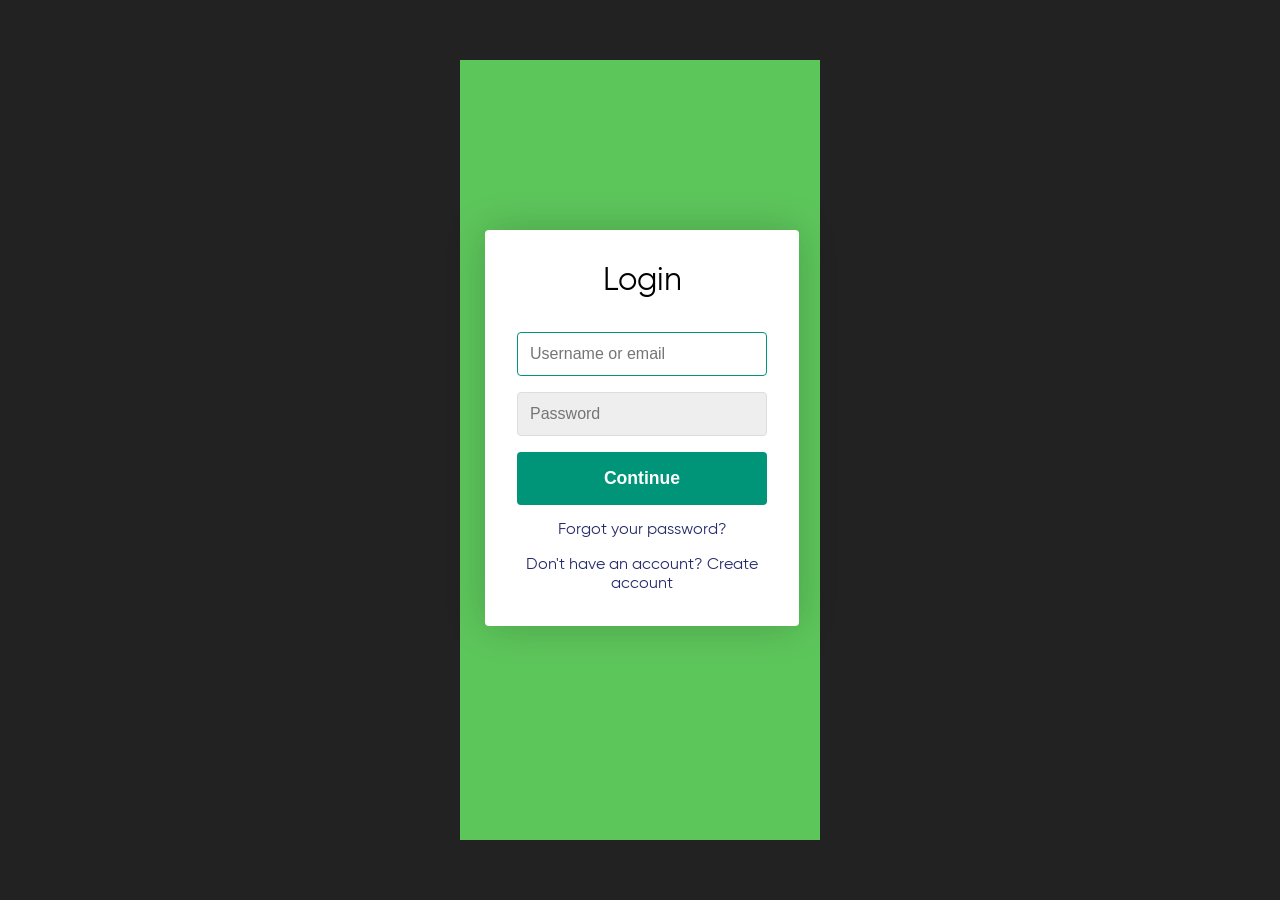
<file: index.html>
<!DOCTYPE html>
<html lang="en">
<head>
    <meta charset="UTF-8">
    <meta name="viewport" content="width=device-width, initial-scale=1.0">
    <title>Budget App - JavaScript</title>
    <link rel="stylesheet" href="style.css">
</head>
    <link rel="shortcut icon" href="/assets/favicon.ico">
    <link rel="stylesheet" href="loginsignup_style.css">
</head>
<body>
    <div class="regis-container">
        <div class="container">

            <form class="form" id="login" method='post' action="user_login.php">
                <h1 class="form__title">Login</h1>
                <div class="form__message form__message--error"></div>
                <div class="form__input-group">
                    <input type="text" class="form__input" name="cred" autofocus placeholder="Username or email">
                    <div class="form__input-error-message"></div>
                </div>
                <div class="form__input-group">
                    <input type="password" class="form__input" name="pass" autofocus placeholder="Password">
                    <div class="form__input-error-message"></div>
                </div>
                <button class="form__button" type="submit">Continue</button>
                <p class="form__text">
                    <a class="form__link" href="./" id="linkForgotPassword">Forgot your password?</a>
                </p>
                <p class="form__text">
                    <a class="form__link" href="./" id="linkCreateAccount">Don't have an account? Create account</a>
                </p>
            </form>

            <form class="form form--hidden" id="createAccount" method="post" action="user_signup.php">
                <h1 class="form__title">Create Account</h1>
                <div class="form__message form__message--error"></div>
                <div class="form__input-group">
                    <input type="text" id="signupUsername" class="form__input" name="uname" autofocus placeholder="Username">
                    <div class="form__input-error-message"></div>
                </div>
                <div class="form__input-group">
                    <input type="text" id="signupEmail" class="form__input" name="email" autofocus placeholder="Email Address">
                    <div class="form__input-error-message"></div>
                </div>
                <div class="form__input-group">
                    <input type="password" id="signupPassword" class="form__input" name="pass" autofocus placeholder="Password">
                    <div class="form__input-error-message"></div>
                </div>
                <div class="form__input-group">
                    <input type="password" id="signupConfirmPassword" class="form__input" autofocus placeholder="Confirm password">
                    <div class="form__input-error-message"></div>
                </div>
                <button class="form__button" type="submit">Continue</button>
                <p class="form__text">
                    <a class="form__link" href="./" id="linkLogin">Already have an account? Sign in</a>
                </p>
            </form>

            
            <form class="form form--hidden" id="forgotPassword">
                <h1 class="form__title">Input Registered E-mail</h1>
                <div class="form__message form__message--error"></div>
                <div class="form__input-group">
                    <input type="text" class="form__input" autofocus placeholder="E-mail Address">
                    <div class="form__input-error-message"></div>
                </div>
                <button class="form__button" type="submit">Submit</button>
                <p class="form__text">
                    <a class="form__link" href="./" id="linkCreateAccount">Don't have an account? Create account</a>
                </p>
            </form>

        </div>
    </div>

    <script src="./login_signup.js"></script>

</body>
</html>
</file>
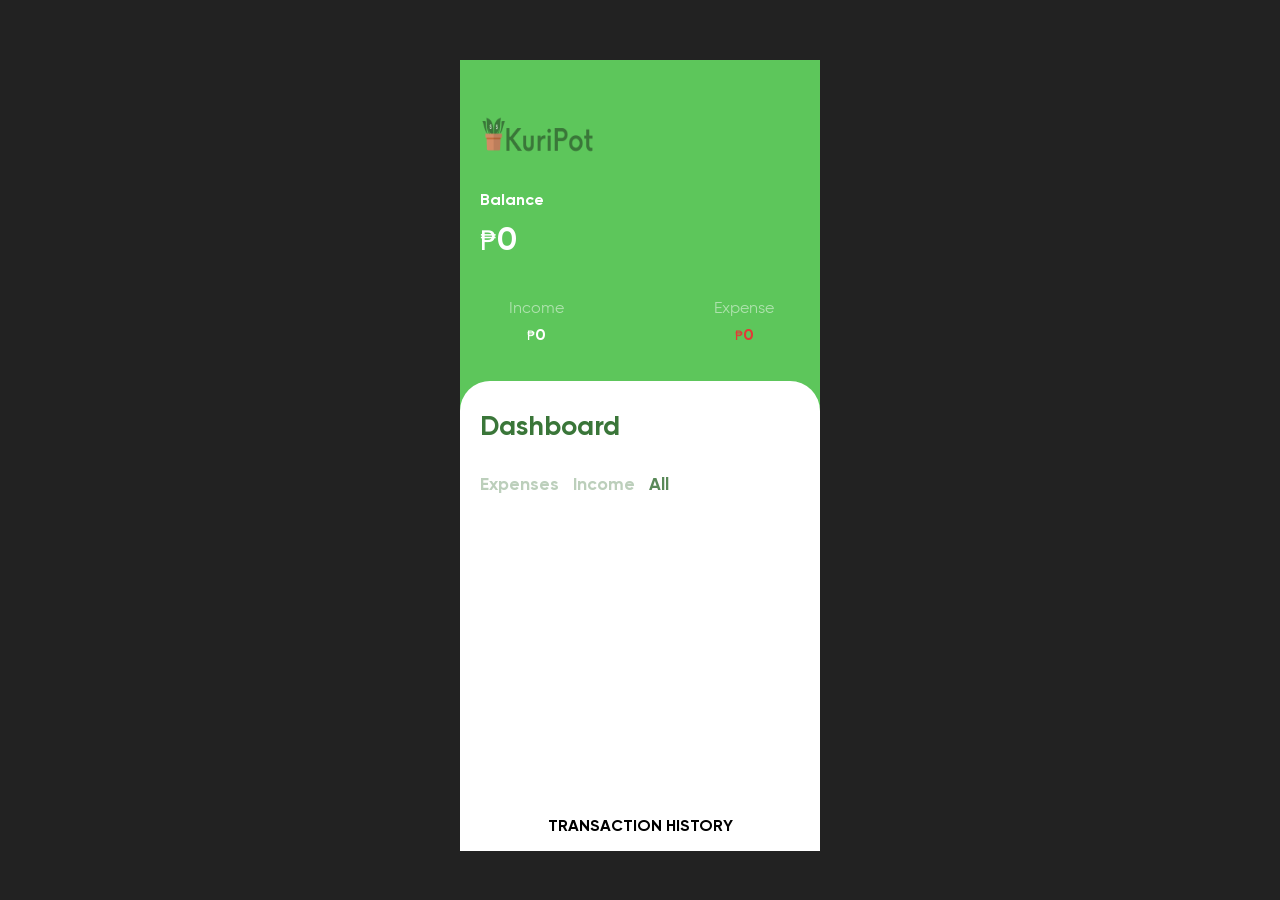
<file: dashboard.html>
<!DOCTYPE html>
<html lang="en">
<head>
    <meta charset="UTF-8">
    <meta name="viewport" content="width=device-width, initial-scale=1.0">
    <title>Budget App - JavaScript</title>
    <link rel="stylesheet" href="style.css">
</head>
<body>
    <div class="budget-container">
        <div class="app-title">
            <div class="kuripot-title" ><img src="icon/kuripoticon.png" alt=""></div>
        </div>
        <div class="budget-header">
            <div class="balance">
                <div class="title">
                    Balance
                </div>
                <div class="value">
                    <small>₱</small>0
                </div>
            </div>
            <div class="account">
                <div class="income">
                    <div class="title">
                        Income
                    </div>
                    <div class="income-total">
                        <small>₱</small>0
                    </div>
                </div>
                <div class="chart"></div>
                <div class="outcome">
                    <div class="title">
                        Expense
                    </div>
                    <div class="outcome-total">
                        <small>₱</small>0
                    </div>
                </div>
            </div>
        </div>
        <div class="budget-dashboard">
            <div class="dash-title">Dashboard</div>
            <div class="toggle">
                <div class="tab1">Expenses</div>
                <div class="tab2">Income</div>
                <div class="tab3 active">All</div>
            </div>

            <!-- INCOME TAB -->
            <div class="hide" id="income">
                <ul class="list"></ul>

                <!-- BUTTON FOR INCOME TAB -->
                <img id="add-button-income" class="button" src="icon/plus2.png" alt="">
                <div id="bg-modal-income" class="bg-modal-income">
                    <div class="modal-contents">
                            <div id="income-text">Add Income</div>
                            <input type="text" id="income-title-input" name="title" placeholder="Title">
                            <input type="number" id="income-amount-input" name="amount" placeholder="₱0">
                            <!-- <input type="text" id="income-category-input" name="category" placeholder="Category"> -->
                            <select id="income-category-input" name="category" placeholder="Category">
                                <option value="" disabled selected>Income Category</option>
                                <option value="Allowance">Allowance</option>
                                <option value="Business">Business</option>
                                <option value="Capital Gains">Capital Gains</option>
                                <option value="Gift">Gift</option>
                                <option value="Government Aid">Government Aid</option>
                                <option value="Interest">Interest</option>
                                <option value="Part-time Job">Part-time Job</option>
                                <option value="Product Selling">Product Selling</option>
                                <option value="Renting">Renting</option>
                                <option value="Salary (Full-time)">Salary (Full-time)</option>
                                <option value="Self-Employment">Self-Employment</option>
                                <option value="Stocks/Crypto">Stocks/Crypto</option>
                                <option value="Others">Others</option>
                            </select>
                            <input type="date" id="income-date-input" name="date" placeholder="">
                            <div class="add-income" id="income-add-button"><button class="button income-submit">SUBMIT</button></div>
                            <div class="close-income" id="income-cancel"><button id="income-cancelDelete" class="button"></button></div>
                    </div>
                </div>
                
            </div>
            
            
            <!-- EXPENSE TAB -->
            <div class="hide" id="expense">
                <ul class="list"></ul>
                <img id="add-button-expense" class="button" src="icon/plus2.png" alt="">
                <div id="bg-modal-expense" class="bg-modal-expense">
                    <div class="modal-contents">
                            <div id="expense-text">Add Expense</div>
                            <input type="text" id="expense-title-input" name="title" placeholder="Title">
                            <input type="number" id="expense-amount-input" name="amount" placeholder="₱0">
                            <!-- <input type="text" id="expense-category-input" name="category" placeholder="Category"> -->
                            <select id="expense-category-input" name="category" placeholder="Category">
                                <option value="" disabled selected>Expense Category</option>
                                <option value="Clothing">Clothing</option>
                                <option value="Debt">Debt</option>
                                <option value="Education">Education</option>
                                <option value="Entertainment">Entertainment</option>
                                <option value="Food">Food</option>
                                <option value="Groceries">Groceries</option>
                                <option value="Household Items/Supplies">Household Items/Supplies</option>
                                <option value="Housing">Housing</option>
                                <option value="Insurance">Insurance</option>
                                <option value="Medical/Healthcare">Medical/Healthcare</option>
                                <option value="Personal">Personal</option>
                                <option value="Retirement">Retirement</option>
                                <option value="Savings">Savings</option>
                                <option value="Transportation">Transportation</option>
                                <option value="Utilities">Utilities</option>
                                <option value="Others">Others</option>
                            </select>
                            <input type="date" id="expense-date-input" name="date" placeholder="">
                            <div class="add-expense" id="expense-add-button"><button class="button expense-submit">SUBMIT</button></div>
                            <div class="close-expense" id="expense-cancel"><button id="expense-cancelDelete" class="button"></button></div>
                    </div>
                </div>
                
            </div>

            <!-- TRANSACTION HISTORY TAB -->
            <div id="all">
                <ul class="list"></ul>
                <p style="text-align: center; font-family: 'Gilroy Bold';">TRANSACTION HISTORY</p>
            </div>
        </div>
    </div>

    <script src="chart.js"></script>
    <script src="budget.js"></script>
    
</body>
</html>
</file>
<file: style.css>
@font-face {
    font-family: 'Gilroy';
    src: url('font/Gilroy-Regular.woff') format('woff');
    font-weight: bold;
    font-style: normal;
}
@font-face {
    font-family: 'Gilroy Bold';
    src: url('font/Gilroy-Bold.woff') format('woff');
    font-weight: bold;
    font-style: normal;
}

body{
    background-color: #222;
    font-family: 'Gilroy';
    overflow: hidden;
}

*{
    font-family: 'Gilroy';
    list-style: none;
    text-decoration: none;
    -webkit-user-select: none;      
    -moz-user-select: none;
    -ms-user-select: none;
    user-select: none;
}



/* REMOVE SPINNERS FROM NUMBER INPUT */
/* Chrome, Safari, Edge, Opera */
input::-webkit-outer-spin-button, input::-webkit-inner-spin-button {
    -webkit-appearance: none;
    margin: 0;
}

/* Firefox */
input[type=number] {
  -moz-appearance: textfield;
}

/* BG MODAL*/
.bg-modal-expense, .bg-modal-income {
    margin-top: -50px;
	background-color: #5dc65b;
	width: 360px;
    height: 385px;
	position: absolute;
	top: 0;
	display: none;
	justify-content: center;
	align-items: center;
    border-radius: 30px 30px 0 0;
}

.move-in {
	opacity: 1;
	animation-name: moveIn;
	animation-iteration-count: 1;
	animation-timing-function: ease-in;
	animation-duration: 0.5s;
}

@keyframes moveIn {
    from {top: 200px;}
    to {top: 0px;}
    0% {
		opacity: 0;
	}
	100% {
		opacity: 1;
	}
  }

.modal-contents {
	margin-top: -50px;
	width: 300px;
    height: 250px;
	text-align: center;
	position: relative;
	border-radius: 20px;
    
}

.bg-modal-expense .modal-contents, .bg-modal-income .modal-contents{
    color: #ffffff;
    font-size: 1em;
    font-family: 'Gilroy Bold';
}

.budget-container{
    position: absolute;
    width: 360px;
    height: 780px;
    top: 50%;
    left: 50%;
    transform: translateX(-50%) translateY(-50%);
    background-color: #5dc65b;
}

.budget-container .app-title .kuripot-title img{
    margin-top: 40px;
    margin-left: 4px;
    width: 180px;
    height: 70px;
}

.budget-header{

}

.budget-header .balance{
    margin-top: 15px;
    margin-left: 20px;
}

.budget-header .balance .title{
    color: #FFF;
    font-size: 1em;
    font-family: 'Gilroy Bold';
}

.budget-header .balance .value{
    color: #FFF;
    font-size: 2em;
    margin-top: 10px;
    font-family: 'Gilroy Bold';
}

.budget-header .account{
    display: block;
    width: 310px;
    margin: 35px auto 0;
    line-height: 1.7em;
    text-align: center;
    
}

.budget-header .account .income, .chart, .outcome{
    height: 50px;
    display: inline-block;
    width: 100px;
    vertical-align: middle;
}

.budget-header .account .income .title{
    color: #FFF;
    opacity: 0.5;
}
.budget-header .account .income .income-total{
    color: #FFF;
    font-family: 'Gilroy Bold';
}

.budget-header .account .outcome .title{
    color: #FFF;
    opacity: 0.5;
}
.budget-header .account .outcome .outcome-total{
    color: #E43936;
    font-family: 'Gilroy Bold';
}

/*/////////////   DASHBOARD    /////////////*/
.budget-dashboard{
    display: block;
    width: 360px;
    height: 470px;
    background-color: #FFF;
    margin-top: 35px;
    border-radius: 30px 30px 0 0;
}

.budget-dashboard .dash-title{
    display: inline-block;
    color: #3A7639;
    font-size: 1.7em;
    margin-left: 20px;
    margin-top: 30px;
    font-family: 'Gilroy Bold';
}

.toggle{
    display: block;
    margin-top: 30px;
    margin-left: 20px;
}

.toggle .tab1, .tab2, .tab3{
    display: inline-block;
    cursor: pointer;
    font-size: 1.1em;
    color: #598958;
    font-family: 'Gilroy Bold';
    opacity: 0.4;
}

.toggle .tab2, .tab3{
    margin-left: 10px;
}

.active{
    opacity : 1 !important;
}

.hide{
    display: none;
}

.budget-dashboard input{
    /* MAKE INPUT SELECTABLE */
    -webkit-user-select: auto;      
    -moz-user-select: auto;
    -ms-user-select: auto;
    user-select: auto;
}

/* ////////// ALL ///////////// */
.budget-dashboard #all{
    width: 360px;
    height: 339px;
    position: relative;
}
.budget-dashboard #all ul{
    width: 360px;
    height: 285px;
    list-style: none;
    margin: 0;
    padding: 0;
    margin-top:20px;
    overflow-x: auto;
}

.budget-dashboard #all ul.list li{
    position: relative;
    font-size: 1em;
}

.budget-dashboard #all ul.list li *{
    display: inline-block;
    height: 30px;
    vertical-align: middle;
}

.budget-dashboard #all ul.list li .entry{
    width:250px;
    height: auto;
    padding-left: 20px;
    margin-bottom: 10px;;
    word-wrap: break-word;
    font-family: 'Gilroy Bold';
}

.budget-dashboard #all ul.list li #edit{
    visibility: hidden;
}

.budget-dashboard #all ul.list li #delete{
    position: absolute;
    width:20px;
    height: 20px;
    right: 20px;
    cursor: pointer;
    background-image: url('icon/trash.png');
    background-size: 20px 20px;
    background-repeat: no-repeat;
}

.budget-dashboard #all ul.list li.income{

}
.budget-dashboard #all ul.list li.expense{
    color: #E43936;
}

/* //////// EXPENSE ////////// */
.budget-dashboard #expense{
    width: 360px;
    height: 339px;
    position: relative;
}

.budget-dashboard #expense .input{
    position: absolute;
    display: block;
    width: 360px;
    bottom: 0;
    border-top: 1px solid #ccc;
}

.budget-dashboard #expense .input *{
    display: inline-block;
    vertical-align: middle;
}

.budget-dashboard #expense .bg-modal-expense .modal-contents input#expense-title-input, input#expense-amount-input, select#expense-category-input, input#expense-date-input{
    height: 30px;
    width : 230px;
    padding-left: 10px;
    font-size: 1.2em;
    font-family: 'Gilroy';
    margin: 5px;
    margin-left: 10px;
    border-radius: 10px 10px 10px 10px;
    border: none;
}

.budget-dashboard #expense .bg-modal-expense .modal-contents #expense-text {
    font-family: 'Gilroy Bold';
    font-size: 20px;
}

.budget-dashboard #expense .bg-modal-expense .modal-contents .button {
    font-family: 'Gilroy Bold';
    background-color: #ffffff;
    border: none;
    color: #145a13;
    padding: 10px 32px;
    width : 200px;
    text-align: center;
    text-decoration: none;
    display: inline-block;
    font-size: 16px;
    margin: 4px 2px;
    cursor: pointer;
    border-radius: 10px 10px 10px 10px;
  }
  

.budget-dashboard #expense img{

    position: fixed;
    bottom: 0;
    right: 0;
    margin-right: 10px;
    width: 40px;
    height: 40px;
    cursor: pointer;
}

.budget-dashboard #expense ul{
    width: 360px;
    height: 285px;
    list-style: none;
    margin: 0;
    padding: 0;
    margin-top:20px;
    overflow-x: auto;
}

.budget-dashboard #expense ul.list li{
    position: relative;
    font-size: 1em;
}

.budget-dashboard #expense ul.list li *{
    display: inline-block;
    height: 30px;
    vertical-align: middle;
}

.budget-dashboard #expense ul.list li .entry{
    width:250px;
    height: auto;
    padding-left: 20px;
    margin-bottom: 10px;;
    word-wrap: break-word;
    font-family: 'Gilroy Bold';
    color: #E43936;
}

.budget-dashboard #expense ul.list li #edit{
    position: absolute;
    width:20px;
    height: 20px;
    right: 50px;
    cursor: pointer;
    background-image: url("icon/edit.png");
    background-size: 20px 20px;
    background-repeat: no-repeat;
}

.budget-dashboard #expense ul.list li #delete{
    position: absolute;
    width:20px;
    height: 20px;
    right: 20px;
    cursor: pointer;
    background-image: url('icon/trash.png');
    background-size: 20px 20px;
    background-repeat: no-repeat;
}

/* /////// INCOME //////// */

.budget-dashboard #income{
    width: 360px;
    height: 339px;
    position: relative;
}

.budget-dashboard #income .input{
    position: absolute;
    display: block;
    width: 360px;
    bottom: 0;
    border-top: 1px solid #ccc;
}

.budget-dashboard #income .input *{
    display: inline-block;
    vertical-align: middle;
}

.budget-dashboard #income .bg-modal-income .modal-contents input#income-title-input, input#income-amount-input, select#income-category-input, input#income-date-input{
    height: 30px;
    width : 250px;
    padding-left: 10px;
    font-size: 1.2em;
    font-family: 'Gilroy';
    margin: 5px;
    margin-left: 10px;
    border-radius: 10px 10px 10px 10px;
    border: none;
}

.budget-dashboard #income .bg-modal-income .modal-contents #income-text {
    font-family: 'Gilroy Bold';
    font-size: 20px;
}

.budget-dashboard #income .bg-modal-income .modal-contents .button {
    font-family: 'Gilroy Bold';
    background-color: #ffffff;
    border: none;
    color: #145a13;
    padding: 10px 32px;
    width : 200px;
    text-align: center;
    text-decoration: none;
    display: inline-block;
    font-size: 16px;
    margin: 4px 2px;
    cursor: pointer;
    border-radius: 10px 10px 10px 10px;
  }
  

.budget-dashboard #income img{

    position: fixed;
    bottom: 0;
    right: 0;
    margin-right: 10px;
    width: 40px;
    height: 40px;
    cursor: pointer;
}

.budget-dashboard #income ul{
    width: 360px;
    height: 285px;
    list-style: none;
    margin: 0;
    padding: 0;
    margin-top:20px;
    overflow-x: auto;
}

.budget-dashboard #income ul.list li{
    position: relative;
    font-size: 1em;
}

.budget-dashboard #income ul.list li *{
    display: inline-block;
    height: 30px;
    vertical-align: middle;
}

.budget-dashboard #income ul.list li .entry{
    width:250px;
    height: auto;
    padding-left: 20px;
    margin-bottom: 10px;;
    word-wrap: break-word;
    font-family: 'Gilroy Bold';
    color: #000000;
}

.budget-dashboard #income ul.list li #edit{
    position: absolute;
    width:20px;
    height: 20px;
    right: 50px;
    cursor: pointer;
    background-image: url("icon/edit.png");
    background-size: 20px 20px;
    background-repeat: no-repeat;
}

.budget-dashboard #income ul.list li #delete{
    position: absolute;
    width:20px;
    height: 20px;
    right: 20px;
    cursor: pointer;
    background-image: url('icon/trash.png');
    background-size: 20px 20px;
    background-repeat: no-repeat;
}
</file>
<file: loginsignup_style.css>
@font-face {
    font-family: 'Gilroy';
    src: url('font/Gilroy-Regular.woff') format('woff');
    font-weight: bold;
    font-style: normal;
}
@font-face {
    font-family: 'Gilroy Bold';
    src: url('font/Gilroy-Bold.woff') format('woff');
    font-weight: bold;
    font-style: normal;
}

body{
    background-color: #222;
    font-family: 'Gilroy';
    overflow: hidden;

    --color-primary: #009579;
    --color-primary-dark: #007f67;
    --color-secondary: #252c6a;
    --color-error: #cc3333;
    --color-success: #4bb544;
    --border-radius: 4px;

    margin: 0;
    height: 100vh;
    display: flex;
    align-items: center;
    justify-content: center;
    font-size: 18px;
}

*{
    font-family: 'Gilroy';
    list-style: none;
    text-decoration: none;
    -webkit-user-select: none;      
    -moz-user-select: none;
    -ms-user-select: none;
    user-select: none;
}




.bg-modal-expense .modal-contents, .bg-modal-income .modal-contents{
    color: #ffffff;
    font-size: 1em;
    font-family: 'Gilroy Bold';
}

.regis-container{
    position: absolute;
    width: 360px;
    height: 780px;
    top: 50%;
    left: 50%;
    transform: translateX(-50%) translateY(-50%);
    background-color: #5dc65b;
}

.container {
    margin-top: 170px;
    margin-left: 25px;
    width: 250;
    max-width: 250px;
    padding: 2rem;
    align-items: center;
    justify-content: center;
    box-shadow: 0 0 40px rgba(0, 0, 0, 0.2);
    border-radius: var(--border-radius);
    background: #ffffff;
}

.container,
.form__input,
.form__button {
    font: 500 1rem 'Quicksand', sans-serif;
}

.form--hidden {
    display: none;
}

.form > *:first-child {
    margin-top: 0;
}

.form > *:last-child {
    margin-bottom: 0;
}

.form__title {
    margin-bottom: 2rem;
    text-align: center;
}

.form__message {
    text-align: center;
    margin-bottom: 1rem;
}

.form__message--success {
    color: var(--color-success);
}

.form__message--error {
    color: var(--color-error);
}

.form__input-group {
    margin-bottom: 1rem;
}

.form__input {
    display: block;
    width: 100%;
    padding: 0.75rem;
    box-sizing: border-box;
    border-radius: var(--border-radius);
    border: 1px solid #dddddd;
    outline: none;
    background: #eeeeee;
    transition: background 0.2s, border-color 0.2s;
}

.form__input:focus {
    border-color: var(--color-primary);
    background: #ffffff;
}

.form__input--error {
    color: var(--color-error);
    border-color: var(--color-error);
}

.form__input-error-message {
    margin-top: 0.5rem;
    font-size: 0.85rem;
    color: var(--color-error);
}

.form__button {
    width: 100%;
    padding: 1rem 2rem;
    font-weight: bold;
    font-size: 1.1rem;
    color: #ffffff;
    border: none;
    border-radius: var(--border-radius);
    outline: none;
    cursor: pointer;
    background: var(--color-primary);
}

.form__button:hover {
    background: var(--color-primary-dark);
}

.form__button:active {
    transform: scale(0.98);
}

.form__text {
    text-align: center;
}

.form__link {
    color: var(--color-secondary);
    text-decoration: none;
    cursor: pointer;
}

.form__link:hover {
    text-decoration: underline;
}
</file>
